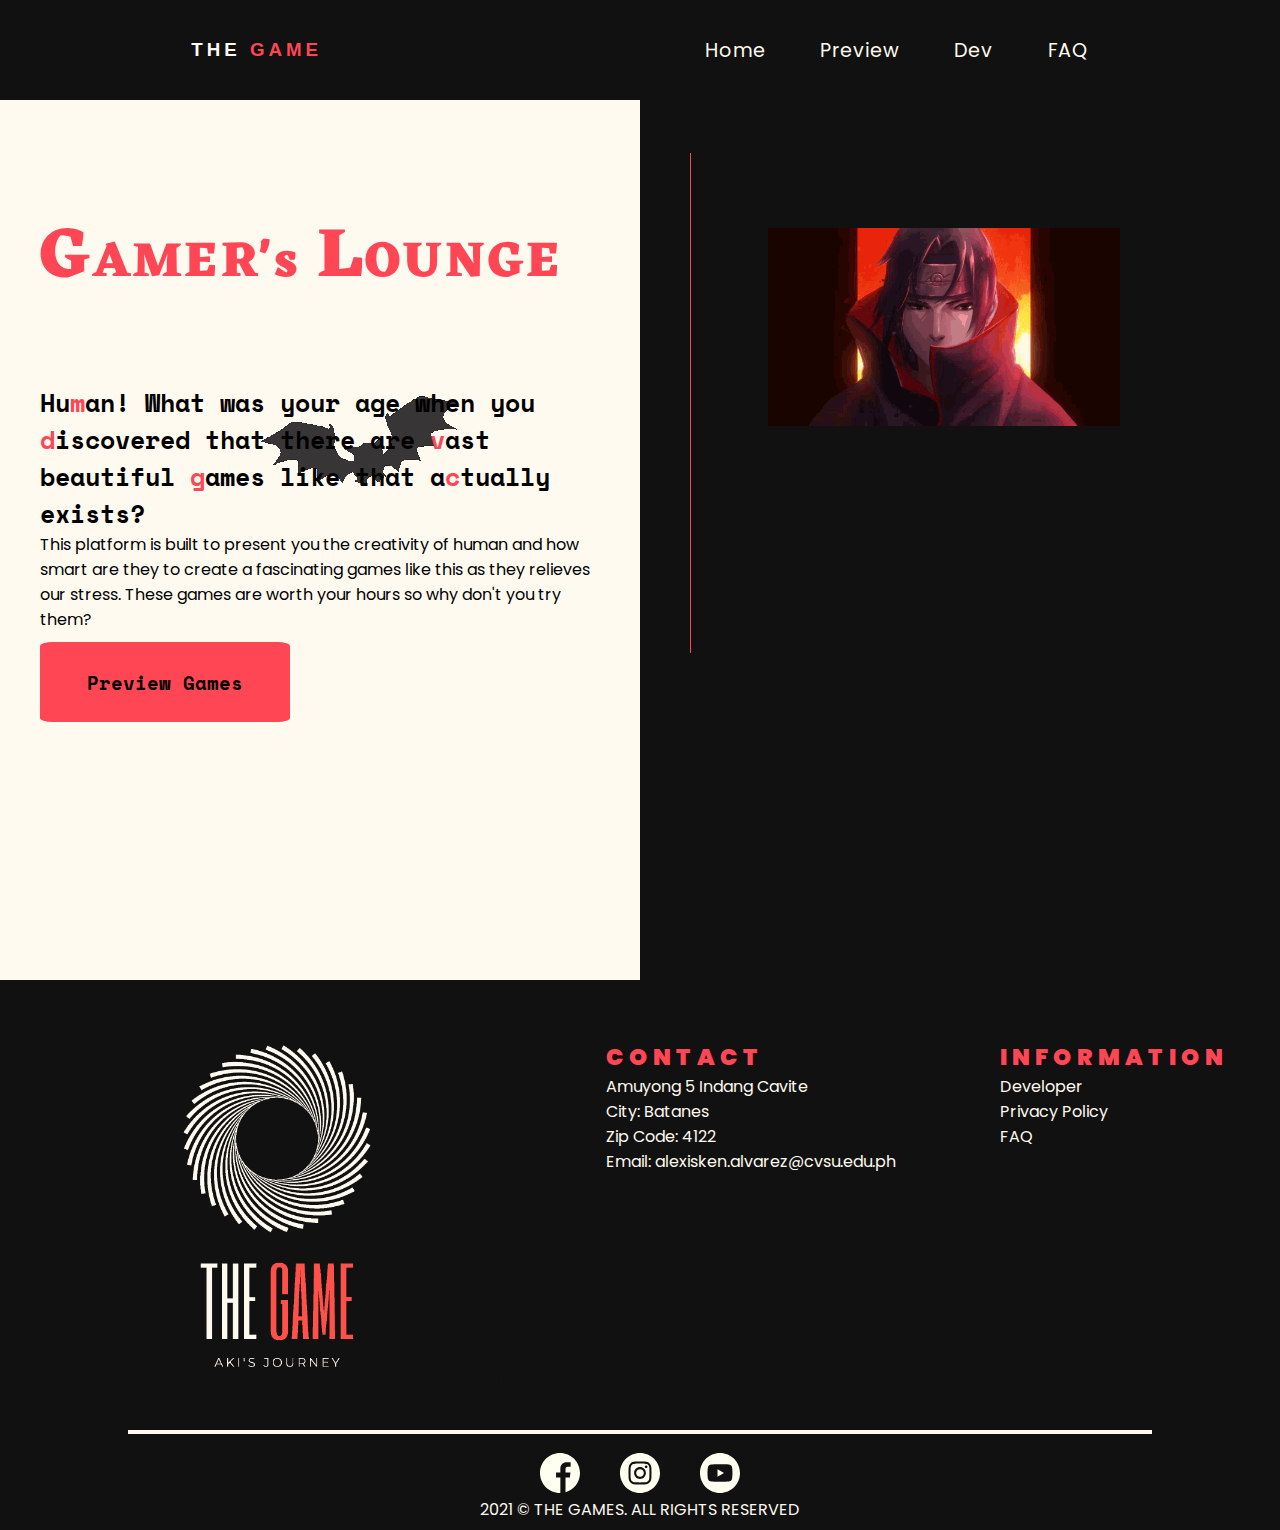
<file: index.html>
<!DOCTYPE html>
<html lang="en">
<head>
    <meta charset="UTF-8" />
    <meta name="viewport" contents="width=device-width, initial-scale=1.0" />
    <link rel="stylesheet" href="mainstyle.css" type="text/css">
    <link rel="preconnect" href="https://fonts.gstatic.com">
    <link href="https://fonts.googleapis.com/css2?family=Poppins&display=swap" rel="stylesheet">
    <link rel="preconnect" href="https://fonts.gstatic.com">
    <link href="https://fonts.googleapis.com/css2?family=Eczar&display=swap" rel="stylesheet">
    <link rel="preconnect" href="https://fonts.gstatic.com">
    <link href="https://fonts.googleapis.com/css2?family=Space+Mono&display=swap" rel="stylesheet">
    <title>THE GAMES</title>
</head>
<body>

  <!-- HEADER -->
<header>
  <div class="header_div">
    <a href="index.html" >
      <h3 class="main-link">
        THE <b class="bold_games">GAME</b>
      </h3>
    </a>

    <ul class="nav_list">
      <a href="index.html"><li class="nav_home">Home</li></a>
      <a href="xml_table.html"><li class="nav_about">Preview</li></a>
      <a href="about.html"><li class="nav_contact">Dev</li></a>
      <a href="FAQ.html"><li class="nav_faq">FAQ</li></a>
    </ul>


    <!-- BURGER DIV FOR PHONE -->
    <div class="burger">
      <div class="line1"></div>
      <div class="line2"></div>
      <div class="line3"></div>
    </div>
  </div>
</header>

  <main>
    <div class="wrapper">
      <div class="homepage_innerleft">
        <h1 class="gamer"><b class="gamer_only"><b class="G_only">G</b>AMER's <b class="L_only">L</b>OUNGE</b></h1>
        <h1 class="title_intro">
          Hu<b id="mine_hide" class="minekrap">m</b>an! What was your age when you <b id="dota_hide">d</b>iscovered that there are <b id="valo_hide">v</b>ast beautiful <b id="gt_hide">g</b>ames like that a<b id="cs_hide">c</b>tually exists?
        </h1>
        <p class="platform">
          This platform is built to present you the creativity of human and how smart are they to create a fascinating games like this as they relieves our stress. These games are worth your hours so why don't you try them?
        </p>
        <div class="button_container" id="button_wrapper">
          <button type="button" class="prev_button" href="xml_table.html" id="enter_button" onclick="entersite()">Preview Games</button>
        </div>
        <img src="img/bat.gif" alt="bat" class="bat">
      </div>
      <div class="homepage_right">
        <div class="right_line">
        </div>
        <div class="image_container" id="img_prev">
        </div>

      </div>
      <div class="up_arrow" id="arrowUp">

      </div>
    </div>
  </main>



  <!-- FOOTER-->
    </div>
    <footer>
      <div class="footer_div">
        <div class="upper_footer">
          <img src="img/THE_GAMES_REN.png" alt="The Games Logo" class="games_logo">
          <ul class="ul_head">
            <li class="head-text">CONTACT</li>
            <li>Amuyong 5 Indang Cavite</li>
            <li>City: Batanes</li>
            <li>Zip Code: 4122</li>
            <li>Email: alexisken.alvarez@cvsu.edu.ph</li>
          </ul>

          <ul class="ul_head">
            <li class="head-text">INFORMATION</li>
            <li><a href="about.html" class="info_footer">Developer</a></li>
            <li><a href="" class="info_footer">Privacy Policy</a></li>
            <li><a href="FAQ.html" class="info_footer">FAQ</a></li>
          </ul>
        </div>
        <div class="lower_footer">
          <div class="line_divider"></div>
          <div class="socmed_container">
            <a href="https://www.facebook.com/alvarez.aki/" target="_blank"><img src="img/Soc_med/001-facebook.svg" alt="Facebook" class="soc_med"></a>
            <a href="https://www.instagram.com/aki.alvarez/" target="_blank"><img src="img/Soc_med/011-instagram.svg" alt="Facebook" class="soc_med"></a>
            <a href="https://www.youtube.com/channel/UCXW2qWpsbQtTlj85edk2H2A" target="_blank"><img src="img/Soc_med/008-youtube.svg" alt="Facebook" class="soc_med"></a>
          </div>
          <p class="copyrights">2021 © THE GAMES. ALL RIGHTS RESERVED</p>
        </div>
      </div>
    </footer>

</body>
<script src="script.js"></script>
</html>
</file>
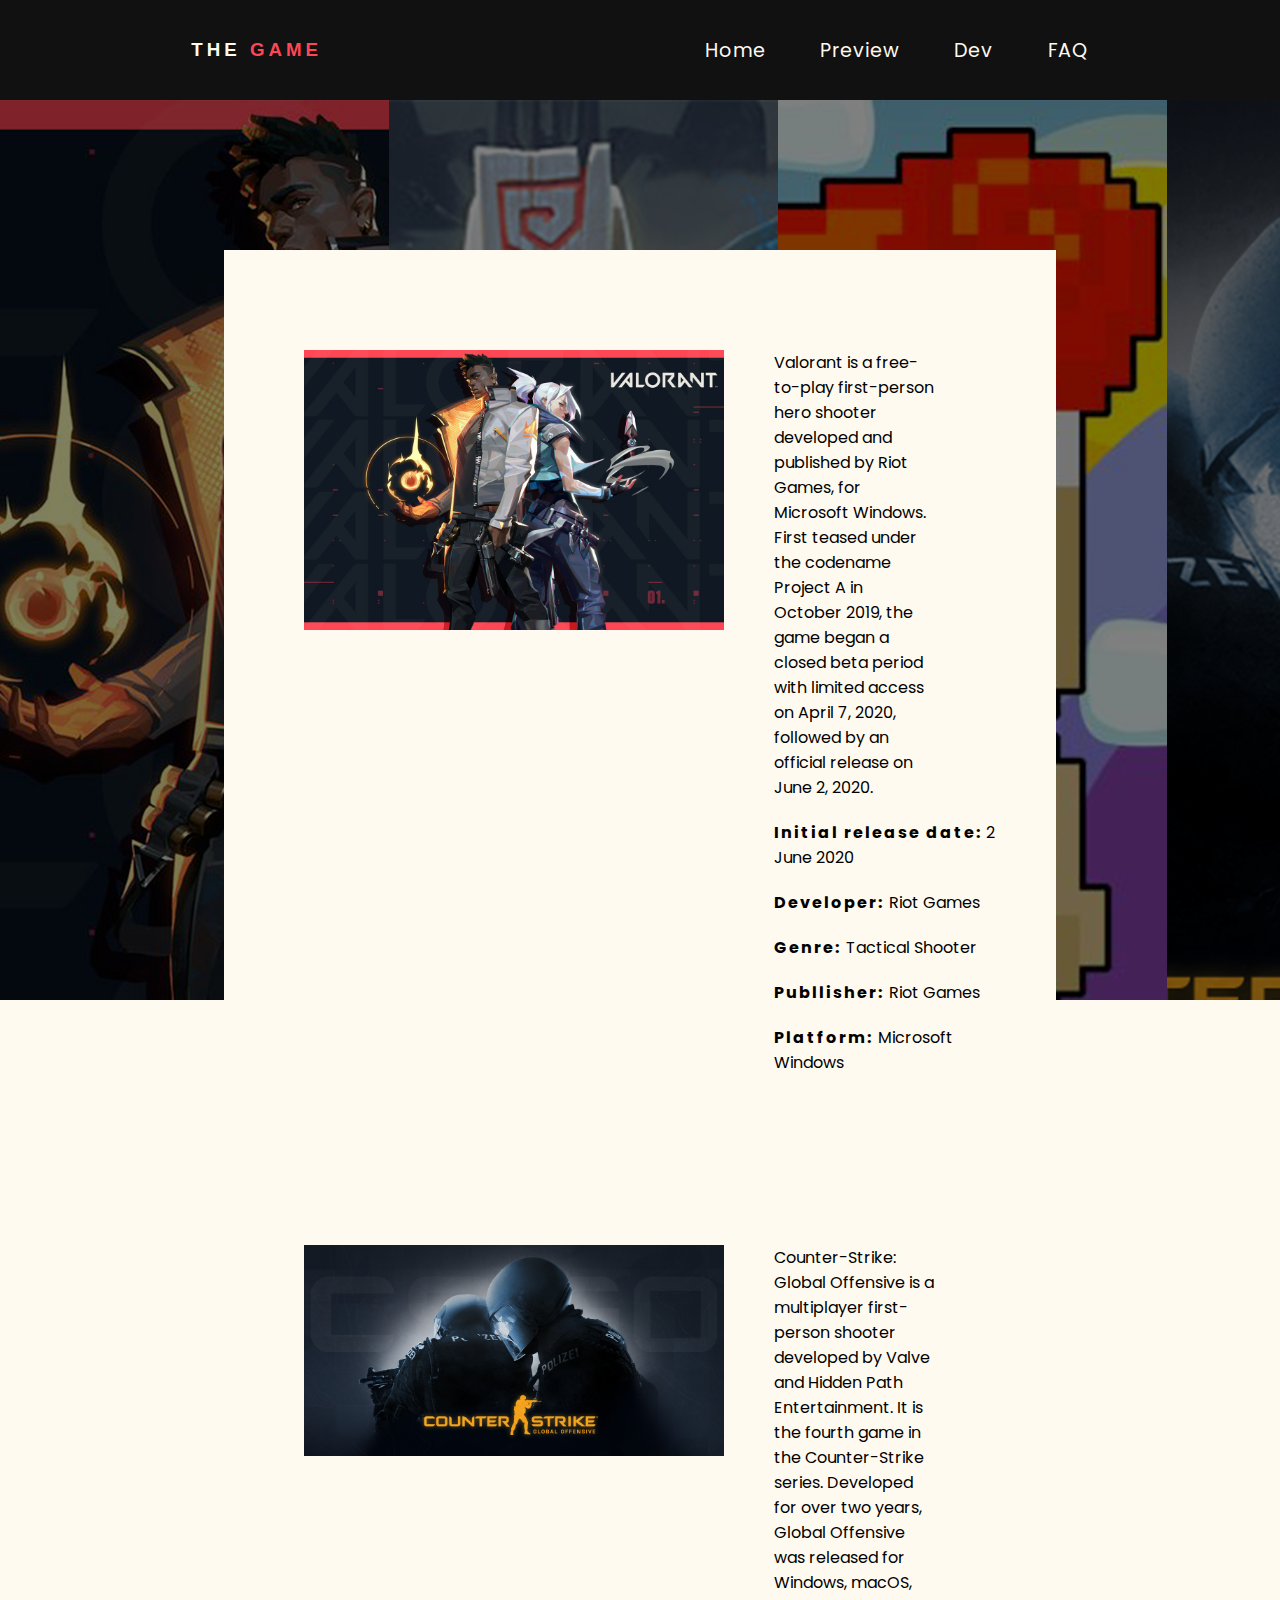
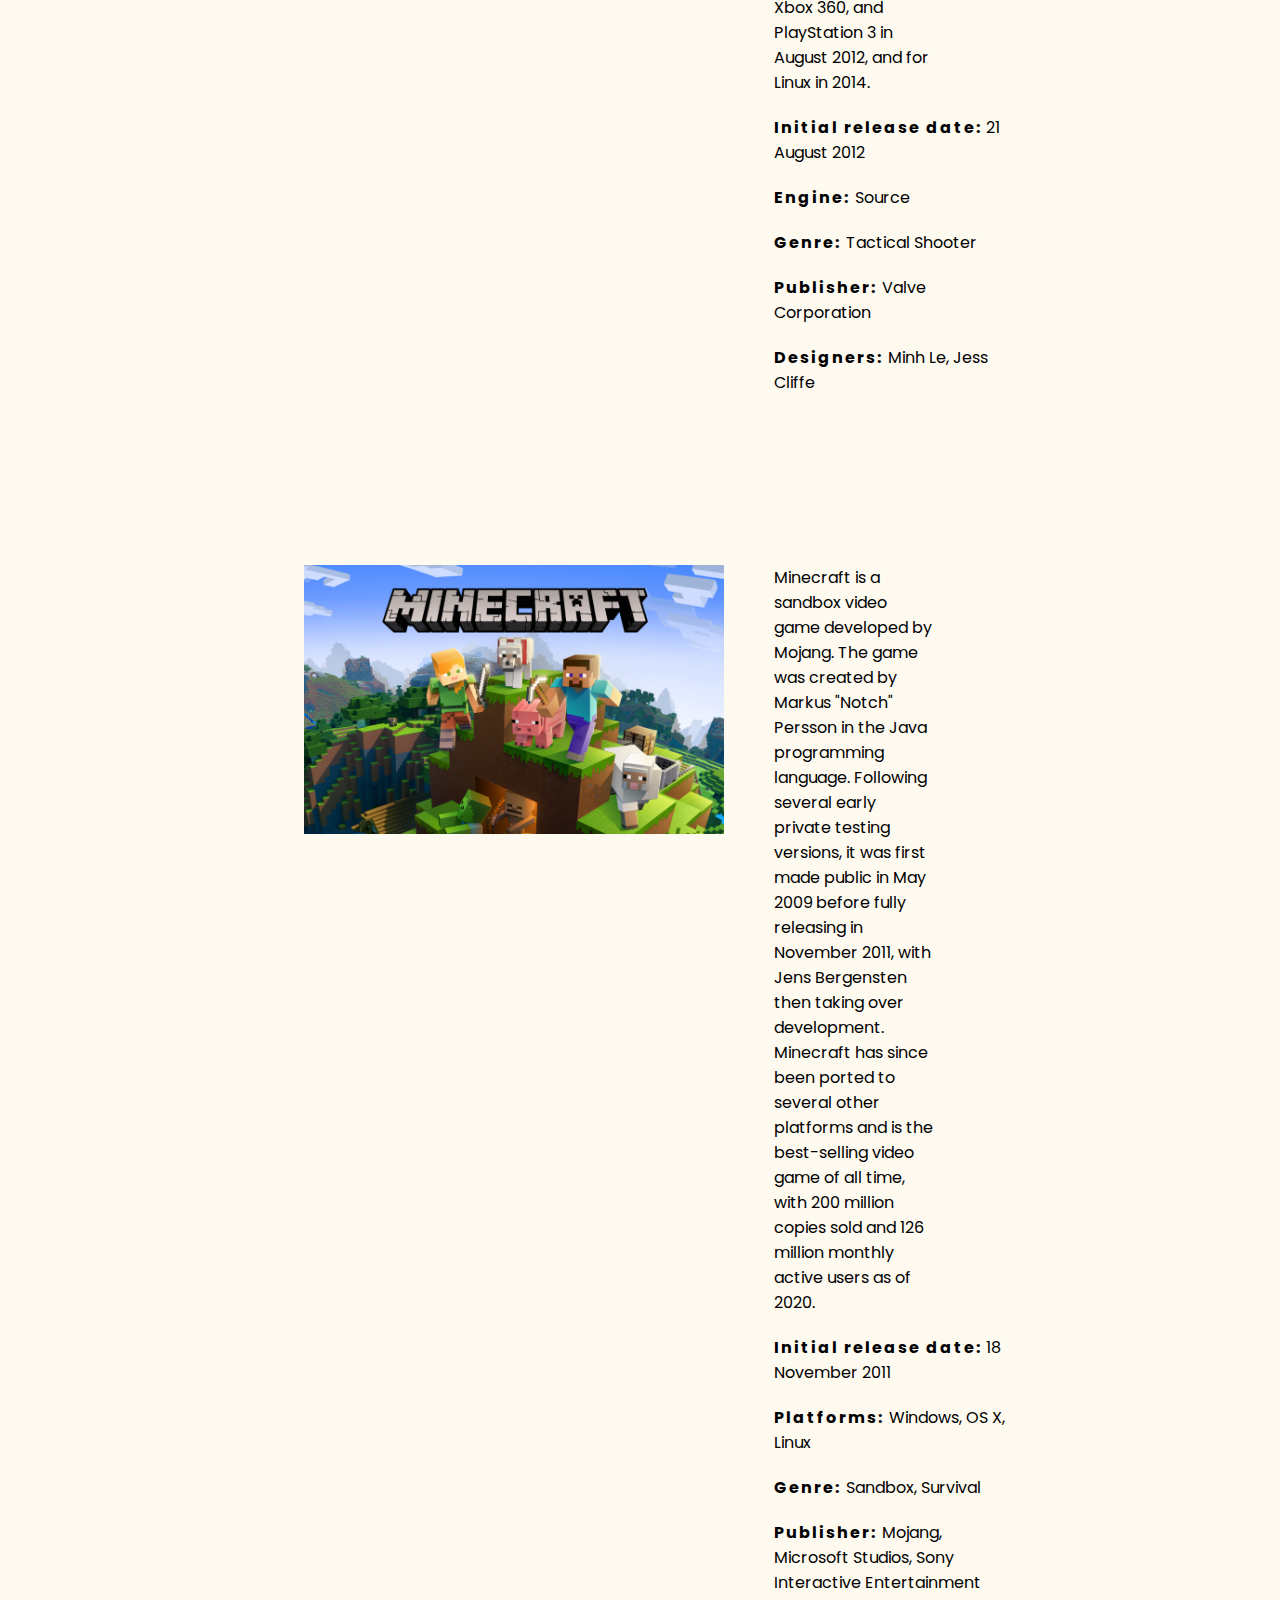
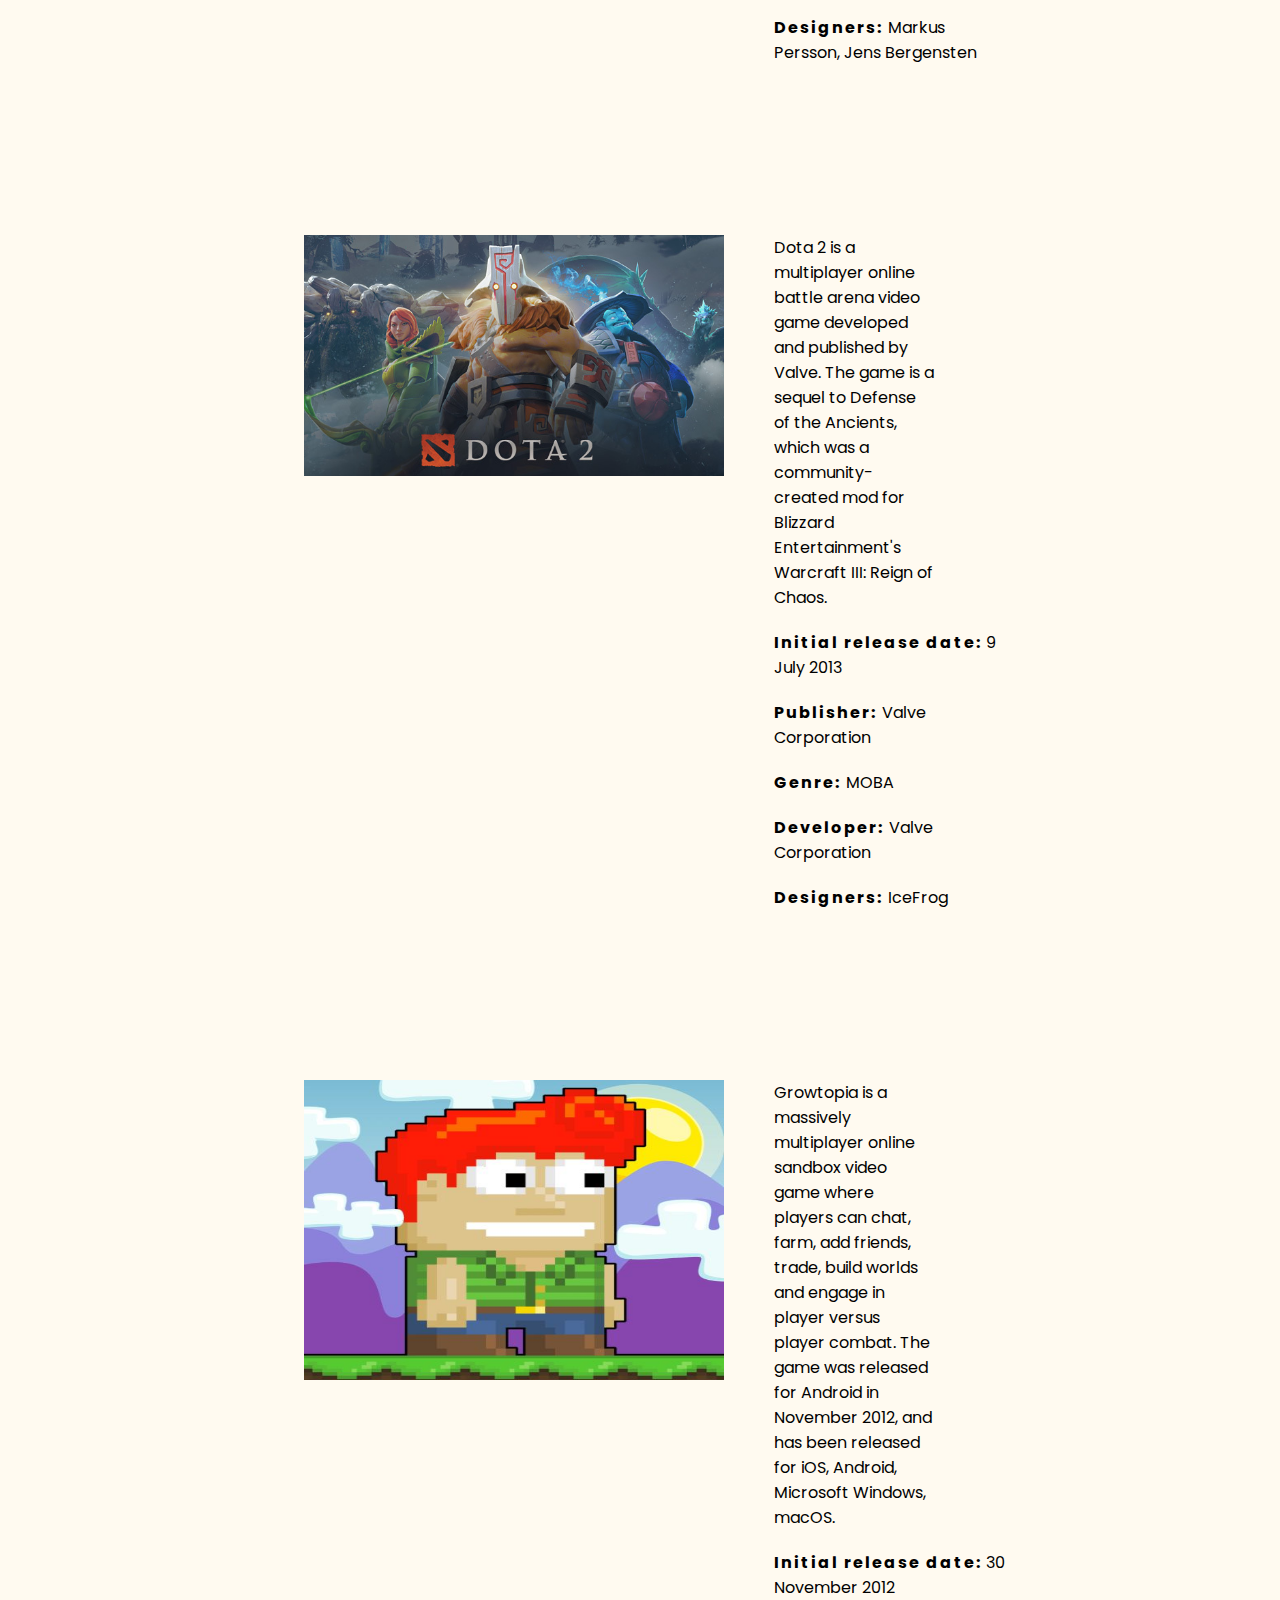
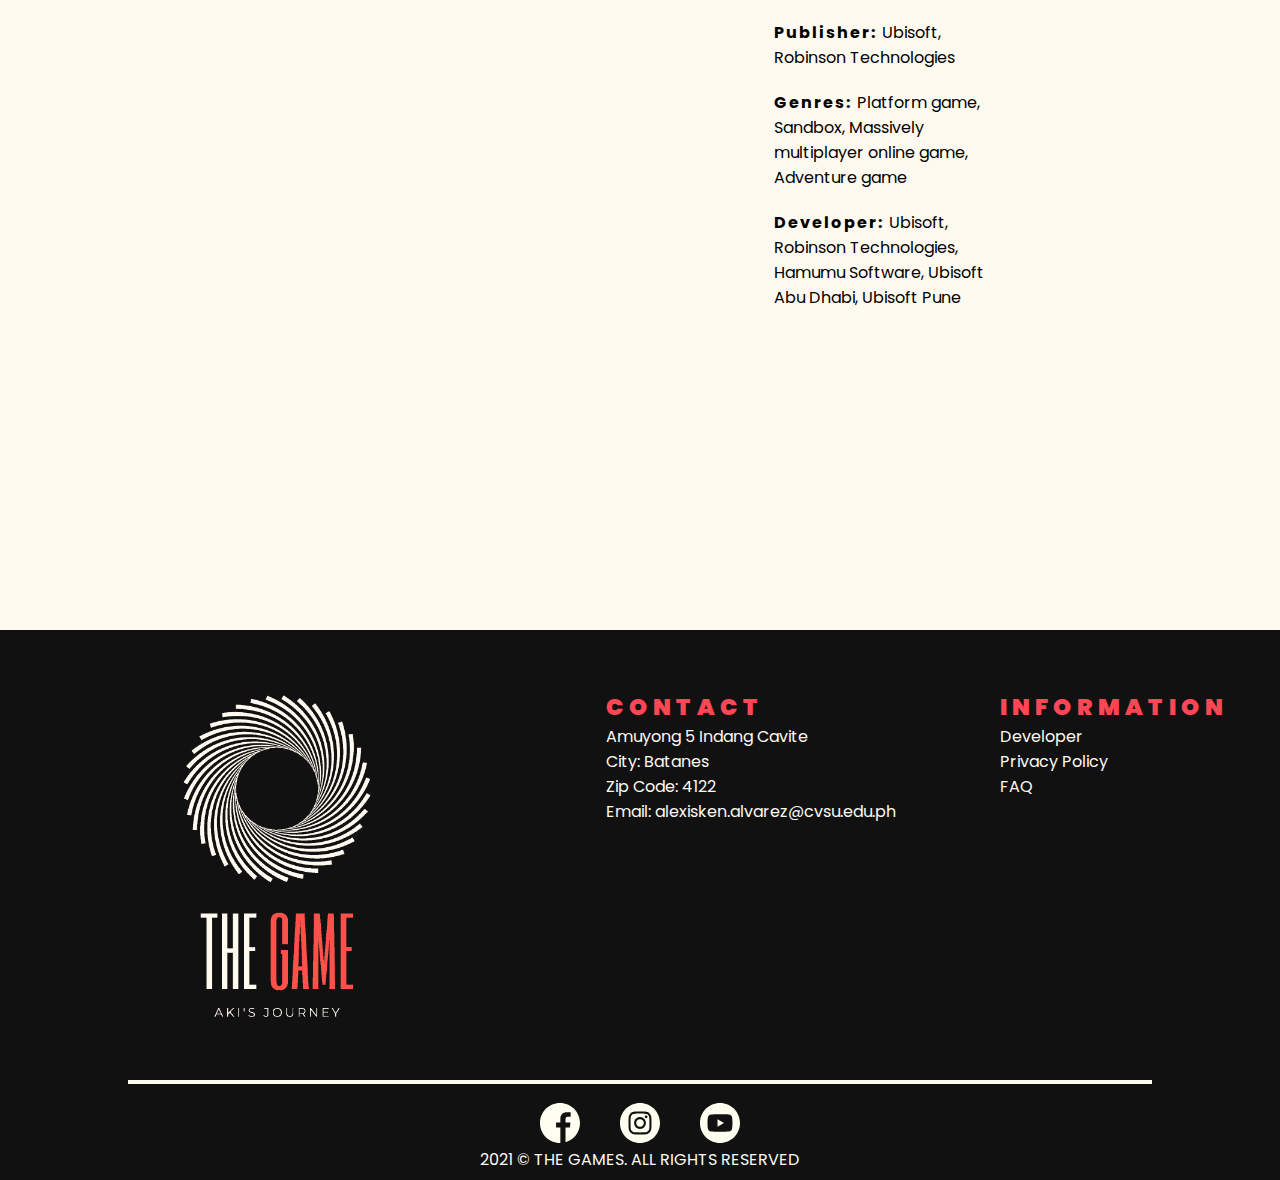
<file: xml_table.html>
<!DOCTYPE html>
<html lang="en">
<head>
    <meta charset="UTF-8" />
    <meta name="viewport" contents="width=device-width, initial-scale=1.0" />
    <link rel="stylesheet" href="preview.css" type="text/css">
    <link rel="preconnect" href="https://fonts.gstatic.com">
    <link href="https://fonts.googleapis.com/css2?family=Poppins&display=swap" rel="stylesheet">
    <title>THE GAMES</title>
</head>
<body>
  <div class="background_image">
  </div>
    <!-- HEADER -->
  <header>
    <div class="header_div">
      <a href="index.html" >
        <h3 class="main-link" id="top_area">
          THE <b class="bold_games">GAME</b>
        </h3>
      </a>

      <ul class="nav_list">
        <a href="index.html"><li class="nav_home">Home</li></a>
        <a href="xml_table.html"><li class="nav_about">Preview</li></a>
        <a href="about.html"><li class="nav_contact">Dev</li></a>
        <a href="FAQ.html"><li class="nav_faq">FAQ</li></a>
      </ul>

      <!-- BURGER DIV FOR PHONE -->
      <div class="burger">
        <div class="line1"></div>
        <div class="line2"></div>
        <div class="line3"></div>
      </div>
    </div>
  </header>

  <!-- MAIN -->
  <main>
    <div class="up_arrow" id="arrowUp">

    </div>
    <div class="overlay" id="overlay_container">
      <div class="close_overlay" id="x_ico">

      </div>
      <div class="overlay_img" id="overlay_displayer">

      </div>
    </div>

    <!-- VALORANT ARTICLE -->
    <article class="games_article">
      <img src="img/valorant.jpg" class="game_img" id="valo_img"/>
      <p class="game_bio">
        Valorant is a free-to-play first-person hero shooter developed and published by Riot Games, for Microsoft Windows. First teased under the codename Project A in October 2019, the game began a closed beta period with limited access on April 7, 2020, followed by an official release on June 2, 2020.
      </p>
      <p class="infos"><b class="sub-bio">Initial release date:</b> 2 June 2020</p>
      <p class="infos"><b class="sub-bio">Developer: </b>Riot Games</p>
      <p class="infos"><b class="sub-bio">Genre: </b>Tactical Shooter</p>
      <p class="infos"><b class="sub-bio">Publlisher: </b>Riot Games</p>
      <p class="infos"><b class="sub-bio">Platform: </b>Microsoft Windows</p>
    </article>

    <!-- CSGO ARTICLE -->
    <article class="games_article">
      <img src="img/csgo4.png" class="game_img"/ id="cs_img">
      <p class="game_bio">
        Counter-Strike: Global Offensive is a multiplayer first-person shooter developed by Valve and Hidden Path Entertainment. It is the fourth game in the Counter-Strike series. Developed for over two years, Global Offensive was released for Windows, macOS, Xbox 360, and PlayStation 3 in August 2012, and for Linux in 2014.
      </p>
      <p class="infos"><b class="sub-bio">Initial release date:</b> 21 August 2012</p>
      <p class="infos"><b class="sub-bio">Engine: </b>Source</p>
      <p class="infos"><b class="sub-bio">Genre: </b>Tactical Shooter</p>
      <p class="infos"><b class="sub-bio">Publisher: </b>Valve Corporation</p>
      <p class="infos"><b class="sub-bio">Designers: </b>Minh Le, Jess Cliffe</p>
    </article>

    <!-- MINECRAFT ARTICLE -->
    <article class="games_article">
      <img src="img/mineraft5.png" class="game_img" id="mc_img"/>
      <p class="game_bio">
        Minecraft is a sandbox video game developed by Mojang. The game was created by Markus "Notch" Persson in the Java programming language. Following several early private testing versions, it was first made public in May 2009 before fully releasing in November 2011, with Jens Bergensten then taking over development. Minecraft has since been ported to several other platforms and is the best-selling video game of all time, with 200 million copies sold and 126 million monthly active users as of 2020.
      </p>
      <p class="infos"><b class="sub-bio">Initial release date:</b> 18 November 2011</p>
      <p class="infos"><b class="sub-bio">Platforms: </b>Windows, OS X, Linux</p>
      <p class="infos"><b class="sub-bio">Genre: </b>Sandbox, Survival</p>
      <p class="infos"><b class="sub-bio">Publisher: </b>Mojang, Microsoft Studios, Sony Interactive Entertainment</p>
      <p class="infos"><b class="sub-bio">Designers: </b>Markus Persson, Jens Bergensten</p>
    </article>

    <!-- DOTA 2 ARTICLE -->
    <article class="games_article">
      <img src="img/dota2.jpg" class="game_img" id="dota_img"/>
      <p class="game_bio">
        Dota 2 is a multiplayer online battle arena video game developed and published by Valve. The game is a sequel to Defense of the Ancients, which was a community-created mod for Blizzard Entertainment's Warcraft III: Reign of Chaos.
      </p>
      <p class="infos"><b class="sub-bio">Initial release date:</b> 9 July 2013</p>
      <p class="infos"><b class="sub-bio">Publisher: </b>Valve Corporation</p>
      <p class="infos"><b class="sub-bio">Genre: </b>MOBA</p>
      <p class="infos"><b class="sub-bio">Developer: </b>Valve Corporation</p>
      <p class="infos"><b class="sub-bio">Designers: </b>IceFrog</p>
    </article>

    <!-- GROWTOPIA ARTICLE -->
    <article class="games_article">
      <img src="img/growtopia3.jpg" class="game_img" id="gt_img"/>
      <p class="game_bio">
        Growtopia is a massively multiplayer online sandbox video game where players can chat, farm, add friends, trade, build worlds and engage in player versus player combat. The game was released for Android in November 2012, and has been released for iOS, Android, Microsoft Windows, macOS.
      </p>
      <p class="infos"><b class="sub-bio">Initial release date:</b> 30 November 2012</p>
      <p class="infos"><b class="sub-bio">Publisher: </b>Ubisoft, Robinson Technologies</p>
      <p class="infos"><b class="sub-bio">Genres: </b>Platform game, Sandbox, Massively multiplayer online game, Adventure game</p>
      <p class="infos"><b class="sub-bio">Developer: </b>Ubisoft, Robinson Technologies, Hamumu Software, Ubisoft Abu Dhabi, Ubisoft Pune</p>
    </article>
  </main>


  <!-- FOOTER-->
    </div>
    <footer>
      <div class="footer_div">
        <div class="upper_footer">
          <img src="img/THE_GAMES_REN.png" alt="The Games Logo" class="games_logo">
          <ul class="ul_head">
            <li class="head-text">CONTACT</li>
            <li>Amuyong 5 Indang Cavite</li>
            <li>City: Batanes</li>
            <li>Zip Code: 4122</li>
            <li>Email: alexisken.alvarez@cvsu.edu.ph</li>
          </ul>

          <ul class="ul_head">
            <li class="head-text">INFORMATION</li>
            <li><a href="about.html" class="info_footer">Developer</a></li>
            <li><a href="" class="info_footer">Privacy Policy</a></li>
            <li><a href="FAQ.html" class="info_footer">FAQ</a></li>
          </ul>
        </div>
        <div class="lower_footer">
          <div class="line_divider"></div>
          <div class="socmed_container">
            <a href="https://www.facebook.com/alvarez.aki/" target="_blank"><img src="img/Soc_med/001-facebook.svg" alt="Facebook" class="soc_med"></a>
            <a href="https://www.instagram.com/aki.alvarez/" target="_blank"><img src="img/Soc_med/011-instagram.svg" alt="Facebook" class="soc_med"></a>
            <a href="https://www.youtube.com/channel/UCXW2qWpsbQtTlj85edk2H2A" target="_blank"><img src="img/Soc_med/008-youtube.svg" alt="Facebook" class="soc_med"></a>
          </div>
          <p class="copyrights">2021 © THE GAMES. ALL RIGHTS RESERVED</p>
        </div>
      </div>
    </footer>
  <script src="preview.js"></script>
</body>
</html>
</file>
<file: mainstyle.css>
* {
  padding: 0;
  margin: 0;
  box-sizing: border-box;
}

::-webkit-scrollbar {
  width: 5px;
}

::-webkit-scrollbar-track {
  background: #111111;
}

::-webkit-scrollbar-thumb {
  background: #ff4655;
}

html {
  width: 100vw;
  overflow-x: hidden;
  scroll-behavior: smooth;
}

body {
    background-color: #FFFAF0;
    padding-bottom: 520px;
    margin: 0;
    position: relative;
    min-height: 100vh;
    display: flex;
    flex-direction: column;
    width: 100%;
}

body > * {
  flex-grow: 0;
}

main {
  min-width: 600px;
  max-width: 2900px;
  width: 100%;
  margin: 100px auto -190px;
  min-height: 800px;
  height: 100%;
  flex-grow: 1;
}
header {
  width: 100%;
  height: 100px;
  position: fixed;
  top: 0;
  z-index: 999999;
  background-color: #111111;
}

.homepage_innerleft {
  width: 50%;
  height: 100%;
  background-color: #FFFAF0;
  font-family: 'Poppins', sans-serif;
}

.title_intro b {
  color: #ff4655;
  cursor: pointer;
  z-index: 2;
}

.title_intro {
  font-size: 25px;
  margin: 10% 10px 0 40px;
  z-index: 2;
  position: relative;
  font-family: 'Space Mono', monospace;
}

.homepage_right {
  background-color: #111111;
  width: 50%;
  display: flex;
  min-height: 100vh;
}


.right_line {
  width: 1px;
  height: 500px;
  position: absolute;
  top: 10%;
  margin-left: 50px;
  background-color: #ff4655;
}

.image_container {
  max-width: 450px;
  min-width: 20px;
  width: 55%;
  height: 300px;
  margin-top: 20%;
  margin-right: 5%;
  margin-left: 20%;
  background-image: url(img/itachi.gif);
  background-size: 100%, 100%;
  background-repeat: no-repeat;
}

.header_div {
    width: 100%;
    height: 100%;
    display: flex;
    align-items: center;
    justify-content: space-around;
    z-index: 9999999;
    max-width: 1900px;
    margin: 0 auto;
}

.header_div h3 {
  color: #FFFAF0;
  font-family: Arial;
  letter-spacing: 4px;
}

.burger {
  height: 50px;
  width: 50px;
  cursor: pointer;
  display: none;
}

.burger div {
  width: 45px;
  height: 5px;
  background-color: #FFFAF0;
  margin: 8px;
}

a {
  text-decoration: none;
  color: #FFFAF0;
}

.bold_games {
  color: #ff4655;
}

.wrapper {
  max-width: 2400px;
  min-width: 600px;
  min-height: 1100px;
  height: 100%;
  width: 100%;
  margin: 0 auto;
  display: flex;
}

.button_container {
  width: 250px;
  height: 80px;
  margin: 10px 0 0 40px;
  z-index: 1;
  border-radius: 7%;
  z-index: 3;
  position: relative;
}

.prev_button {
  width: 100%;
  height: 100%;
  font-size: 1.2rem;
  background-color: #ff4655;
  border: none;
  cursor: pointer;
  box-shadow: inset 0 0 0 #111111;
  transition: 0.2s ease-out;
  border-radius: 5%;
  z-index: 3;
  font-family: 'Space Mono', monospace;
  font-weight: bold;
}

.prev_button:hover {
  transition: 0.2s ease-in;
  color: #FFFAF0;
  box-shadow: inset 300px 0px 0px #111111;
  border-radius: 5%;
  letter-spacing: 1px;

}

.platform {
  margin-left: 40px;
  margin-right: 40px;
  z-index: 2;
  position: relative;
}

.bat {
  position: absolute;
  top: 5%;
  left: 4%;
  z-index: 1;
}

.gamer {
  font-family: 'Eczar', serif;
  color: #303030;
  margin-left: 40px;
  margin-top: 15%;
  z-index: 3;
  position: relative;

}

.gamer_only {
  font-size: 50px;
  color: #ff4655;
  letter-spacing: 3px;
}

.G_only {
  font-size: 70px;
}

.L_only {
  font-size: 70px;
}

.nav_list {
  font-family: 'Poppins', sans-serif;
  color: #FFFAF0;
  list-style-type: none;
  width: 30%;
  display: flex;
  justify-content: space-between;
  align-items: center;
  height: 100%;

}

.nav_list li {
  font-size: 1.2rem;
  padding: 0;
  letter-spacing: 1px;
}

.nav_home, .nav_about, .nav_contact, .nav_faq {
  transition: 0.2s ease-out;
  border: 2px solid transparent;
  border-width: 0px 0px;
}

.nav_home:hover, .nav_about:hover, .nav_contact:hover, .nav_faq:hover {
  border: 2px solid #ff4655;
  transition: 0.2s ease;
  border-width: 5px 0px;
  border-style:double;
}

.up_arrow {
  width: 50px;
  height: 50px;
  position: fixed;
  right: 2%;
  bottom: 3%;
  z-index: 5;
  background-image: url(img/arrow_up.svg);
  background-size: contain;
  background-position: center;
  background-repeat: no-repeat;
  filter: invert(46%) sepia(87%) saturate(4753%) hue-rotate(334deg) brightness(116%) contrast(103%);
  transform: rotate(180deg);
  opacity: 0;
  transition: 1s ease;
}



#mine_hide:hover, #dota_hide:hover, #valo_hide:hover, #cs_hide:hover, #gt_hide:hover{
  filter: invert(100%) sepia(10%) saturate(6708%) hue-rotate(299deg) brightness(110%) contrast(111%);
  transition: 10s ease;
  animation-name: rgbb;
  animation-duration: 1s;
  animation-iteration-count: infinite;
}

@keyframes rgbb{
  0% {color: red;}
  10% {color: orange;}
  20% {color: yellow;}
  30% {color: green;}
  40% {color: blue;}
  50% {color: violet;}
  60% {color: red;}
  70% {color: orange;}
  80% {color: yellow;}
  90% {color: green;}
  100% {color: blue;}
}


@keyframes shake {
  0% { transform: translate(1px, 1px) rotate(0deg); }
  10% { transform: translate(-1px, -2px) rotate(-1deg); }
  20% { transform: translate(-3px, 0px) rotate(1deg); }
  30% { transform: translate(3px, 2px) rotate(0deg); }
  40% { transform: translate(1px, -1px) rotate(1deg); }
  50% { transform: translate(-1px, 2px) rotate(-1deg); }
  60% { transform: translate(-3px, 1px) rotate(0deg); }
  70% { transform: translate(3px, 1px) rotate(-1deg); }
  80% { transform: translate(-1px, -1px) rotate(1deg); }
  90% { transform: translate(1px, 2px) rotate(0deg); }
  100% { transform: translate(1px, -2px) rotate(-1deg); }
}













/* FOOTER SECTION */

footer .footer_div{
  width: 100%;
  height: 550px;
  position: absolute;
  bottom: 0;
  background-color: #111111;
  display: flex;
  flex-direction: column;
  font-family: 'Poppins', sans-serif;
  color: #FFFAF0;
}

.upper_footer {
  height: 100%;
  flex-shrink: 1;
  display: flex;
  justify-content: space-around;
  max-width: 1600px;
  width: 100%;
  margin: 0 auto;
}
.lower_footer {
  height: 100%;
  max-width: 1900px;
  margin: 0 auto;
  width: 100%;

}

.games_logo {
  width: 450px;
}

.head-text {
  font-weight: 1000;
  font-size: 23px;
  letter-spacing: 5px;
  color: #ff4655;
}

.ul_head {
  list-style-type: none;
  margin-top: 60px;
}

.line_divider {
  width: 80%;
  border: 2px solid #FFFAF0;
  margin: 0 auto;
}

.soc_med {
  display: block;
  filter: invert(100%) sepia(10%) saturate(6708%) hue-rotate(299deg) brightness(110%) contrast(111%);
  width: 40px;
  margin: 16px 20px;
  padding-top: 3px;
  transition: 0.1s ease-in;
}

.socmed_container {
  max-width: 500px;
  margin: 0 auto;
  display: flex;
  justify-content: center;
}

.copyrights {
  height: 25px;
  padding: 0px 10px;
  margin-top: -12px;
  text-align: center;
}

.info_footer {
  transition: 0.1s ease-out;
}

.soc_med:hover {
  filter: invert(44%) sepia(54%) saturate(6755%) hue-rotate(335deg) brightness(118%) contrast(98%);
  transition: 0.2s ease-in;
}

.info_footer:hover {
  color: #ff4655;
  transition: 0.2s ease-in;
}
</file>
<file: preview.css>
* {
  padding: 0;
  margin: 0;
  box-sizing: border-box;
}

::-webkit-scrollbar {
  width: 5px;
}

::-webkit-scrollbar-track {
  background: #111111;
}

::-webkit-scrollbar-thumb {
  background: #ff4655;
}

html {
  scroll-behavior: smooth;
}

body {
    background-color: #FFFAF0;
    padding-bottom: 550px;
    width: 100%;
    min-height: 100vh;
    position: relative;
    max-width: 100vw;
}

main {
  margin: 250px auto 250px auto;
  display: flex;
  flex-direction: column;
  justify-content: center;
  align-items: center;
  max-width: 1500px;
  width: 65%;
  background-color: #FFFAF0;
}

header {
  width: 100%;
  height: 100px;
  position: fixed;
  top: 0;
  z-index: 999;
  background-color: #111111;
}

.header_div {
    width: 100%;
    height: 100px;
    display: flex;
    align-items: center;
    justify-content: space-around;
    z-index: 999;
    max-width: 1900px;
    margin: 0 auto;
}

.header_div h3 {
  color: #FFFAF0;
  font-family: Arial;
  letter-spacing: 4px;
}

.burger {
  height: 50px;
  width: 50px;
  cursor: pointer;
  display: none;
}

.burger div {
  width: 45px;
  height: 5px;
  background-color: #FFFAF0;
  margin: 8px;
}

.games_article {
  justify-content: space-between;
  font-family: 'Poppins', sans-serif;
  margin: 50px 0;
  max-width: 1200px;
  min-width: 450px;
  min-height: 10vh;
  background-color: #FFFAF0;
  padding-right: 5%;
}

.game_bio {
  max-width: 2300px;
  width: 100%;
  margin: 0 auto;
  padding: 50px 80px 20px 550px;

}

.infos {
  max-width: 2300px;
  width: 100%;
  padding-left: 550px;
  margin: 0 auto;
  padding-bottom: 20px;
}

.sub-bio {
  font-weight: bolder;
  letter-spacing: 2px;
  margin-top: 20px;
}

.game_img {
  width: 100%;
  height: 100%;
  max-width: 500px;
  min-width: 250px;
  max-height: 350px;
  min-height: 150px;
  margin: 0 auto;
  float: left;
  padding: 50px 0 0 80px;
  transition: 0.1s ease-out;
}

.background_image {
  position: fixed;
  z-index: -2;
  width: 100%;
  height: 81vh;
  max-height: 100vh;
  min-height: 100vh;
  top: 100px;
  background-image: url(img/games_bg.png);
  filter: brightness(0.5);
}

.game_img:hover {
  transform: scale(1.1);
  transition: 0.1s ease-in;
  cursor: pointer;
}

a {
  text-decoration: none;
  color: #FFFAF0 ;
}

.nav_list {
  font-family: 'Poppins', sans-serif;
  color: #FFFAF0;
  list-style-type: none;
  width: 30%;
  display: flex;
  justify-content: space-between;
  align-items: center;

}

.nav_list li {
  font-size: 1.2rem;
  padding: 0;
  letter-spacing: 1px;
}

.bold_games {
  color: #ff4655;
}

.nav_home, .nav_about, .nav_contact, .nav_faq {
  transition: 0.2s ease-out;
  border: 2px solid transparent;
  border-width: 0px 0px;
}

.nav_home:hover, .nav_about:hover, .nav_contact:hover, .nav_faq:hover {
  border: 2px solid #ff4655;
  transition: 0.2s ease;
  border-width: 5px 0px;
  border-style:double;
}

.overlay {
  position: fixed;
  width: 100%;
  height: 100%;
  background-color: rgb(0, 0, 0, 0.5);
  z-index: 9999999;
  top: 0;
  display: none;
}

.overlay_img {
  margin: 15% auto;
  width: 40vw;
  height: 45vh;
  background-image: url(img/valorant.jpg);
  background-size: contain;
  background-repeat: no-repeat;
  background-position: center;
}

.close_overlay {
  width: 70px;
  min-height: 70px;
  position: absolute;
  right: 0;
  margin: 6% 5%;
  background-color: rgb(0, 0, 0, 0.2);
  background-image: url(img/X.png);
  background-size: contain;
  cursor: pointer;
  transition: 0.2s ease-out;
}

.close_overlay:hover {
  background-color: rgb(0, 0, 0, 0.5);
  transition: 0.2s ease-in;
}

#valo_img {
  cursor: pointer;
}

.up_arrow {
  width: 50px;
  height: 50px;
  position: fixed;
  right: 2%;
  bottom: 3%;
  z-index: 5;
  background-image: url(img/arrow_up.svg);
  background-size: contain;
  background-position: center;
  background-repeat: no-repeat;
  filter: invert(46%) sepia(87%) saturate(4753%) hue-rotate(334deg) brightness(116%) contrast(103%);
  transform: rotate(180deg);
  cursor: pointer;
  opacity: 0;
  transition: 1s ease;
}

/* MEDIA QUERY */

@media only screen and (max-width: 1220px) {
  .games_article {
    justify-content: space-between;
    font-family: 'Poppins', sans-serif;
    margin: 50px 0;
    max-width: 1200px;
    min-width: 450px;
    min-height: 10vh;
    background-color: #FFFAF0;
    padding-right: 5%;
  }

  .game_bio {
    margin: 0 auto;
    padding: 50px 80px 20px 80px;

  }

  .infos {
    max-width: 2300px;
    width: 100%;
    padding-left: 80px;
    margin: 0 auto;
    padding-bottom: 20px;
  }

  .sub-bio {
    font-weight: bolder;
    letter-spacing: 2px;
    margin-top: 20px;
  }

  .game_img {
    width: 100%;
    height: 100%;
    max-width: 500px;
    min-width: 250px;
    max-height: 350px;
    min-height: 150px;
    margin: 0 auto;
    float: none;
    padding: 50px 0 0 80px;
    transition: 0.1s ease-out;
  }

  .background_image {
    position: fixed;
    z-index: -2;
    width: 100%;
    height: 81vh;
    max-height: 100vh;
    min-height: 100vh;
    top: 100px;
    background-image: url(img/games_bg.png);
    filter: brightness(0.5);
  }

  .game_img:hover {
    transform: scale(1.1);
    transition: 0.1s ease-in;
    cursor: pointer;
  }
}











/* FOOTER */
footer .footer_div{
  width: 100%;
  height: 550px;
  position: absolute;
  bottom: 0;
  background-color: #111111;
  display: flex;
  flex-direction: column;
  font-family: 'Poppins', sans-serif;
  color: #FFFAF0;
}

.upper_footer {
  height: 100%;
  flex-shrink: 1;
  display: flex;
  justify-content: space-around;
  max-width: 1600px;
  width: 100%;
  margin: 0 auto;
}
.lower_footer {
  height: 100%;
  max-width: 1900px;
  margin: 0 auto;
  width: 100%;
}

.games_logo {
  width: 450px;
}

.head-text {
  font-weight: 1000;
  font-size: 23px;
  letter-spacing: 5px;
  color: #ff4655;
}

.ul_head {
  list-style-type: none;
  margin-top: 60px;
}

.line_divider {
  width: 80%;
  border: 2px solid #FFFAF0;
  margin: 0 auto;
}

.soc_med {
  display: block;
  filter: invert(100%) sepia(10%) saturate(6708%) hue-rotate(299deg) brightness(110%) contrast(111%);
  width: 40px;
  margin: 16px 20px;
  padding-top: 3px;
  transition: 0.1s ease-in;
}

.socmed_container {
  max-width: 500px;
  margin: 0 auto;
  display: flex;
  justify-content: center;
}

.copyrights {
  height: 25px;
  padding: 0px 10px;
  margin-top: -12px;
  text-align: center;
}

.info_footer {
  transition: 0.1s ease-out;
}

.soc_med:hover {
  filter: invert(44%) sepia(54%) saturate(6755%) hue-rotate(335deg) brightness(118%) contrast(98%);
  transition: 0.2s ease-in;
}

.info_footer:hover {
  color: #ff4655;
  transition: 0.2s ease-in;
}
</file>
